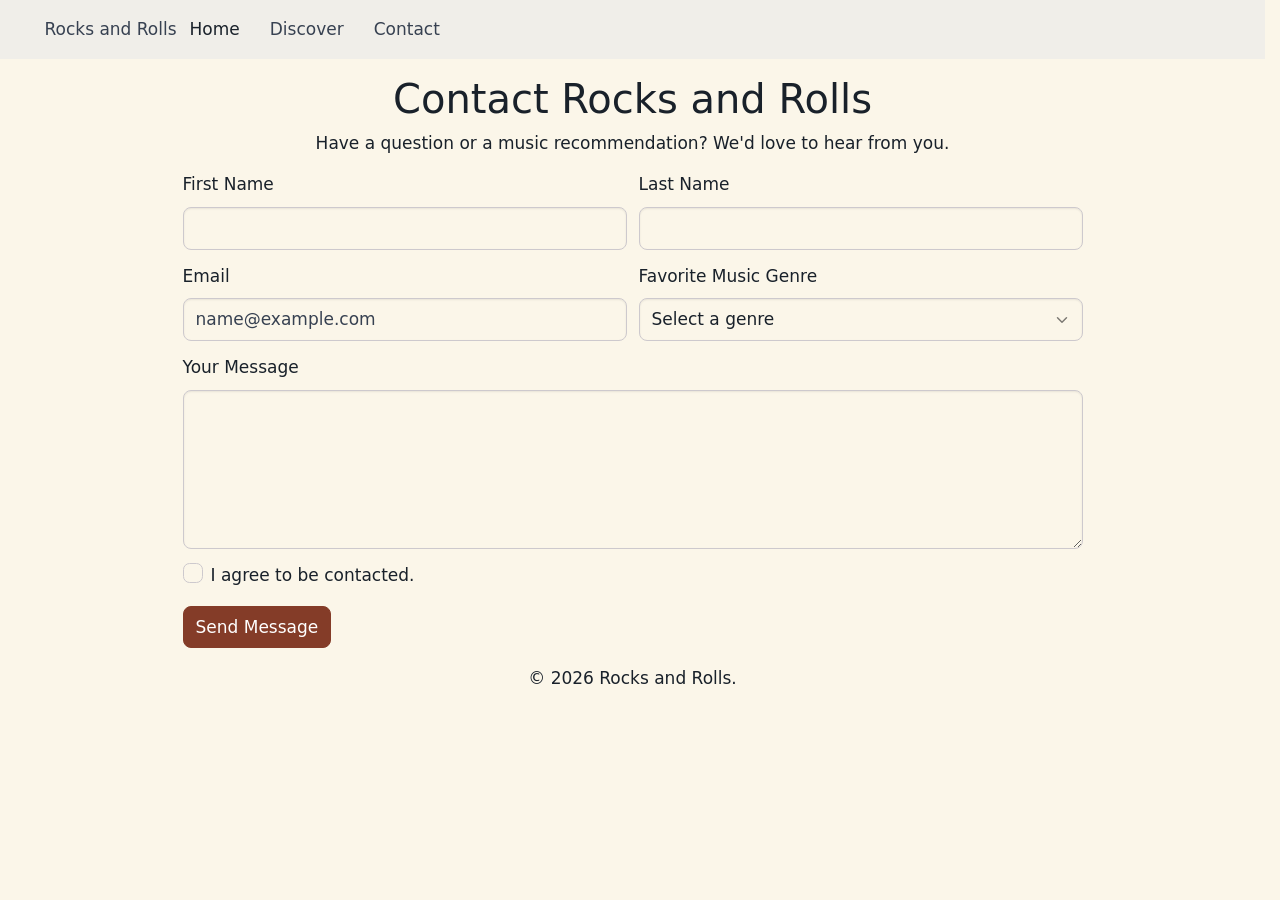
<file: contact.html>
<!DOCTYPE html>
<html lang="en">
<head>
    <meta charset="UTF-8">
    <meta name="viewport" content="width=device-width, initial-scale=1.0">
    <title>Contact</title>
    <link rel="stylesheet" href="css/bootstrap.min.css">
    <link rel="stylesheet" href="css/style.css">
    <script type="module" src="js/bootstrap.bundle.min.js"></script>
</head>

<body>
<header>
    <nav class="navbar md:navbar-expand bg-1 fg-2">
        <div class="container">

            <a class="nav-link active" aria-current="page" href="index.html">
                Rocks and Rolls
            </a>

            <button class="btn-icon navbar-toggler"
                type="button"
                data-bs-toggle="drawer"
                data-bs-target="#navbarNav"
                aria-controls="navbarNav"
                aria-expanded="false"
                aria-label="Toggle navigation">

                <span class="navbar-toggler-icon" aria-hidden="true"></span>
            </button>

            <dialog class="drawer drawer-end"
                tabindex="-1"
                id="navbarNav"
                aria-labelledby="navbarNavLabel">

                <div class="drawer-header">
                    <h2 class="drawer-title" id="navbarNavLabel">
                        Menu
                    </h2>

                    <button type="button"
                        class="btn-close"
                        data-bs-dismiss="drawer"
                        aria-label="Close menu">
                    </button>
                </div>

                <div class="drawer-body">
                    <ul class="navbar-nav">

                        <li class="nav-item">
                            <a class="nav-link active"
                                aria-current="page"
                                href="index.html">Home</a>
                        </li>

                        <li class="nav-item">
                            <a class="nav-link"
                                href="index.html#workshops">Discover</a>
                        </li>

                        <li class="nav-item">
                            <a class="nav-link"
                                href="contact.html">Contact</a>
                        </li>

                    </ul>
                </div>

            </dialog>
        </div>
    </nav>
</header>

<main class="container mt-5">

    <h1 class="text-center">Contact Rocks and Rolls</h1>

    <p class="text-center mb-4">
        Have a question or a music recommendation?
        We'd love to hear from you.
    </p>

    <form class="mx-auto" style="max-width: 900px">

        <div class="row g-4">

            <!-- First Name -->
            <div class="col-12 md:col-6">
                <div class="form-field">
                    <label for="firstName" class="form-label">
                        First Name
                    </label>
                    <input type="text" class="form-control"
                           id="firstName" name="firstName" required>
                </div>
            </div>

            <!-- Last Name -->
            <div class="col-12 md:col-6">
                <div class="form-field">
                    <label for="lastName" class="form-label">
                        Last Name
                    </label>
                    <input type="text" class="form-control"
                           id="lastName" name="lastName">
                </div>
            </div>

            <!-- Email -->
            <div class="col-12 md:col-6">
                <div class="form-field">
                    <label for="email" class="form-label">
                        Email
                    </label>
                    <input type="email" class="form-control"
                           id="email" name="email"
                           placeholder="name@example.com" required>
                </div>
            </div>

            <!-- Music Genre -->
            <div class="col-12 md:col-6">
                <div class="form-field">
                    <label for="musicGenre" class="form-label">
                        Favorite Music Genre
                    </label>
                    <select id="musicGenre" name="musicGenre"
                            class="form-control">
                        <option value="">Select a genre</option>
                        <option value="math-rock">Math Rock</option>
                        <option value="experimental-rock">Experimental Rock</option>
                        <option value="post-rock">Post-Rock</option>
                        <option value="noise-rock">Noise Rock</option>
                    </select>
                </div>
            </div>

            <!-- Message -->
            <div class="col-12">
                <div class="form-field">
                    <label for="message" class="form-label">
                        Your Message
                    </label>
                    <textarea id="message" name="message"
                              class="form-control" rows="5"></textarea>
                </div>
            </div>

            <!-- Consent -->
            <div class="col-12">
                <div class="form-field">
                    <input type="checkbox" class="check"
                           id="consent" name="consent" required>
                    <label for="consent">
                        I agree to be contacted.
                    </label>
                </div>
            </div>

        </div>

        <button type="submit"
                class="btn-solid theme-primary mt-5">
            Send Message
        </button>

    </form>

</main>

<footer class="container mt-5 text-center">
    <p>&copy; 2026 Rocks and Rolls.</p>
</footer>

</body>
</html>
</file>
<file: css/style.css>
:root {
    --bs-bg-body: #fbf6e9;
    --bs-bg-1: #F0EEE9;
    --bs-fg-body: #19212A;
    --bs-fg-1: #19212A;
    --bs-fg-2: #374151;
    --bs-fg-3: #374151;
    --bs-heading-color: #19212A;
    --bs-body-font-family: system-ui, -apple-system, "Segoe UI", Arial, sans-serif;
    --bs-body-font-size: 1.0625rem;
    --bs-body-line-height: 1.7;
    --bs-primary-base: #843C28;
    --bs-primary-bg: #843C28;
    --bs-primary-fg: #843C28;
    --bs-primary-fg-emphasis: #662C1E;
    --bs-primary-border: #843C28;
    --bs-primary-focus-ring: #843C28;
    --bs-primary-contrast: #FFFFFF;
}

.btn-solid.theme-primary {
    --bs-theme-bg: #843C28;
    --bs-theme-border: #843C28;
    --bs-theme-contrast: #FFFFFF;
}
</file>
